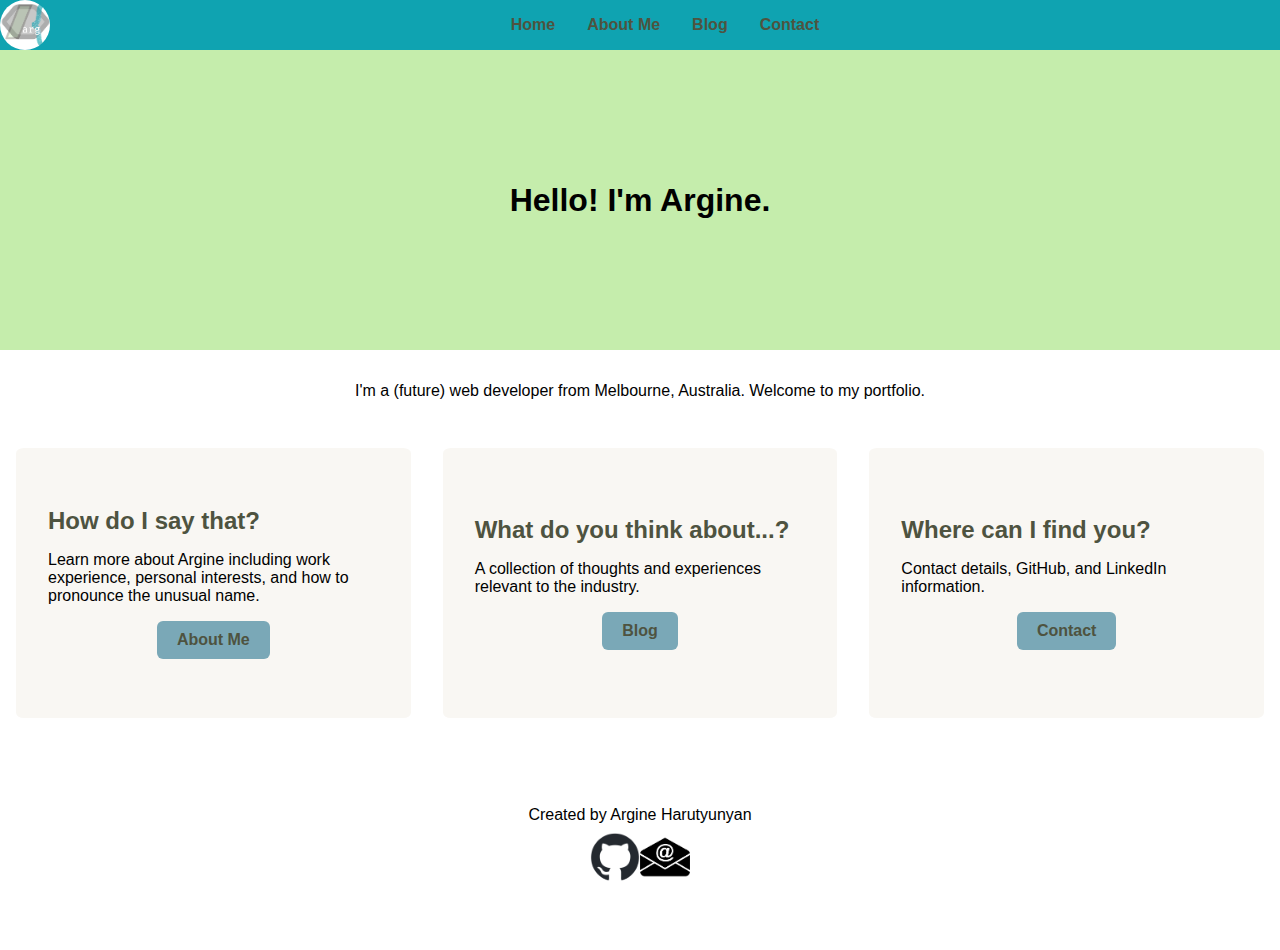
<file: src/index.html>
<!DOCTYPE html>
<html lang="en">
  <head>
    <meta charset="UTF-8" />
    <meta http-equiv="X-UA-Compatible" content="IE=edge" />
    <meta name="viewport" content="width=device-width, initial-scale=1.0" />
    <link rel="stylesheet" href="style.css" />

    <title>Argine</title>

    <!-- COMPONENT 1 - GRAPHIC, favicon -->
    <link rel="icon" type="image/x-icon" href="images/logo.png" />
  </head>
  <body>
    <!-- Navigation bar -->
    <header>
      <!-- COMPONENT 2 - GRAPHIC, logo -->
      <img src="images/logo.png" alt="argine logo" class="logo" />
      <nav>
        <div class="nav"><a href="/index.html" class="menu">Home</a></div>
        <div class="nav"><a href="/about.html" class="menu">About Me</a></div>
        <div class="nav"><a href="/blog.html" class="menu">Blog</a></div>
        <div class="nav"><a href="/contact.html" class="menu">Contact</a></div>
      </nav>
    </header>

    <!--Hero-->
    <header id="hero">
      <h1>Hello! I'm Argine.</h1>
    </header>
    <main>
         <!-- COMPONENT 1 - TEXT -->
      <div class="widecontent">
        I'm a (future) web developer from Melbourne, Australia. Welcome to my
        portfolio.
      </div>
      <!-- COMPONENT 2 - TEXT, styled text box -->
      <article id="box1">
        <h2>How do I say that?</h2>
        Learn more about Argine including work experience, personal interests,
        and how to pronounce the unusual name.
        <div class="button"><a href="about.html">About Me</a></div>
      </article>
      <article id="box2">
        <h2>What do you think about...?</h2>
        A collection of thoughts and experiences relevant to the industry.
        <div class="button"><a href="blog.html">Blog</a></div>
      </article>
      <article id="box3">
        <h2>Where can I find you?</h2>
        Contact details, GitHub, and LinkedIn information.
        <div class="button"><a href="contact.html">Contact</a></div>
      </article>
    </main>

    <!--Footer-->
    <footer>
      <p>Created by Argine Harutyunyan</p>
      <!-- External social links -->
      <div>
        <a
          href="https://github.com/arharutyu"
          target="_blank"
          rel="noopener noreferrer"
          ><img src="images/github-mark.png" alt="github logo" class="logo"
        /></a>
        <a href="mailto:13937@coderacademy.edu.au"
          ><img src="images/email-logo.png" alt="email logo" class="logosqr"
        /></a>
      </div>
    </footer>
  </body>
</html>
</file>
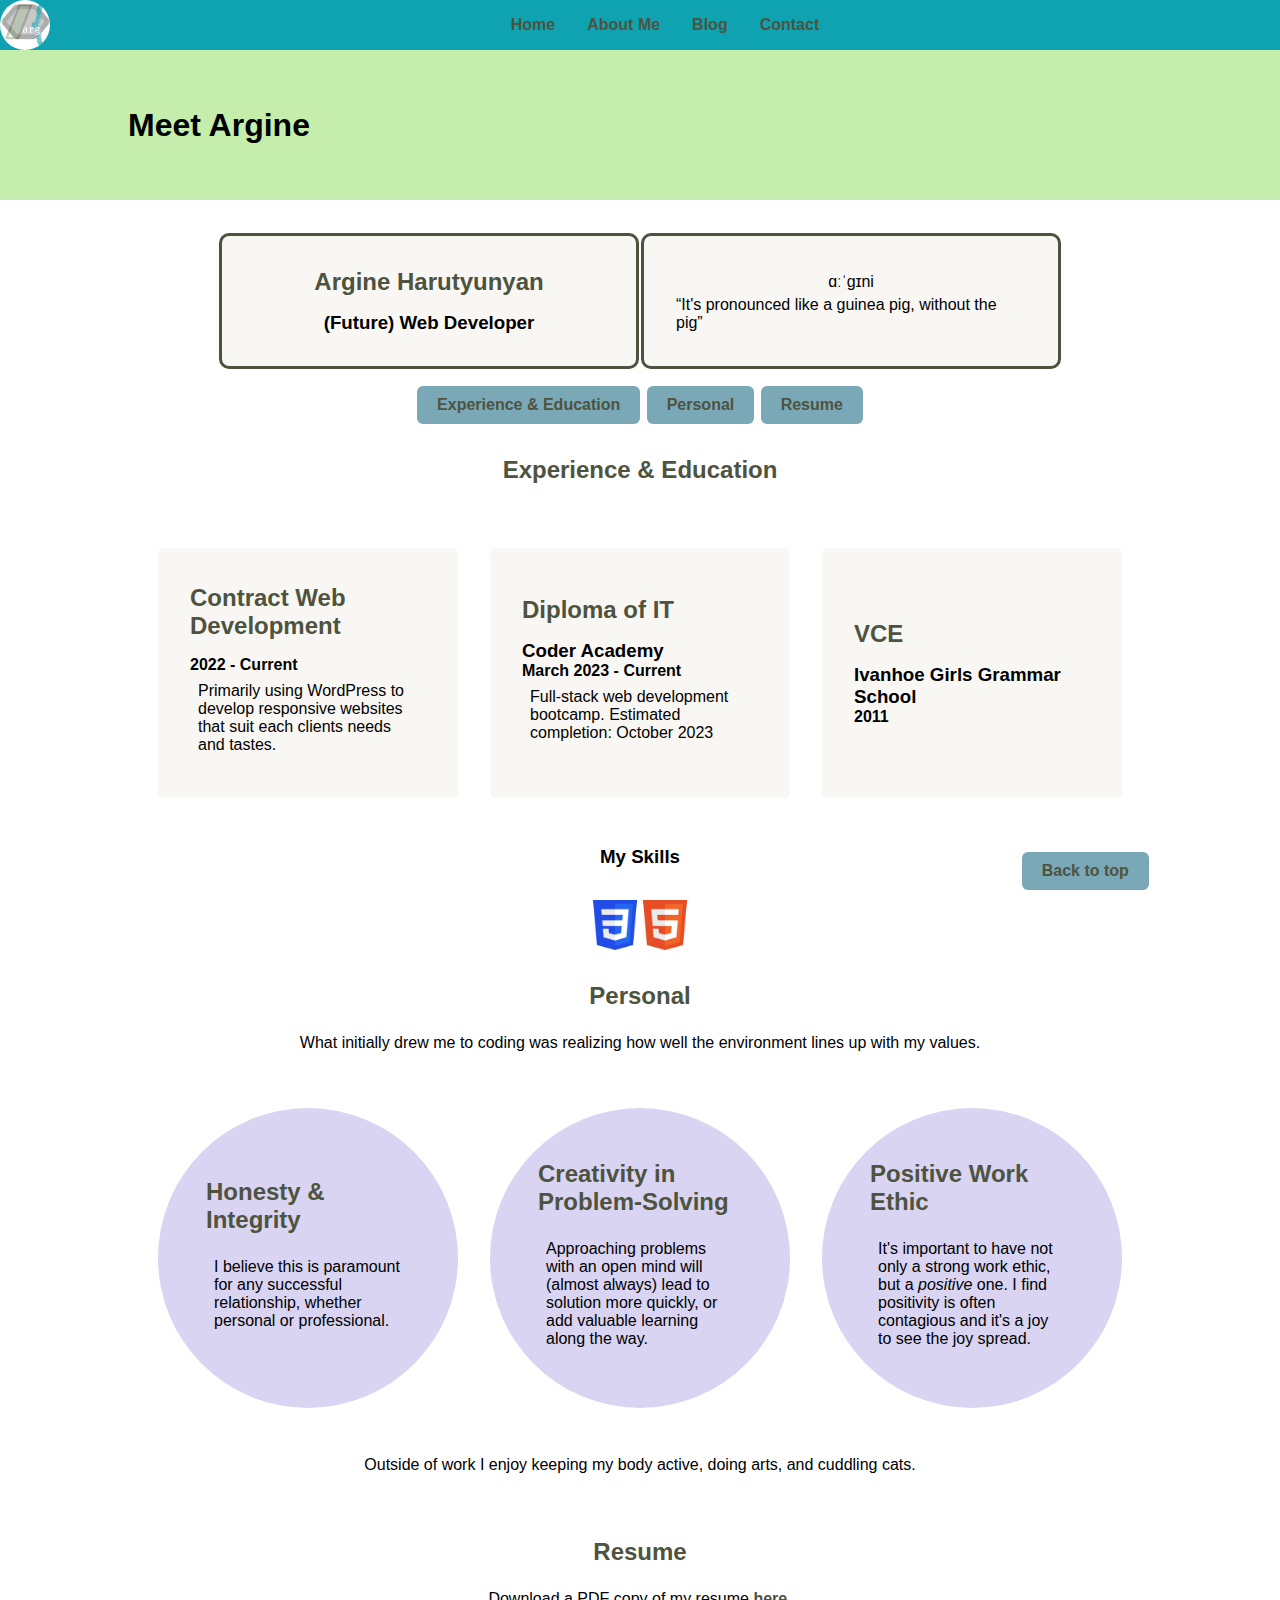
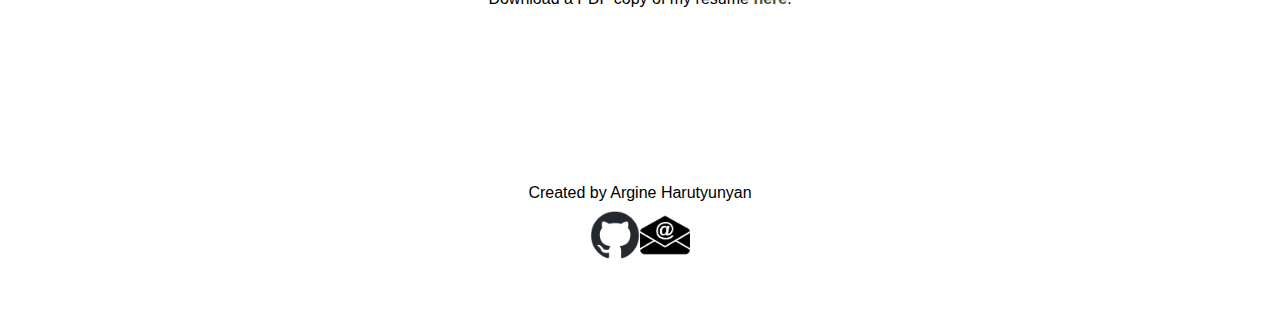
<file: src/about.html>
<!DOCTYPE html>
<html lang="en">
  <head>
    <meta charset="UTF-8" />
    <meta http-equiv="X-UA-Compatible" content="IE=edge" />
    <meta name="viewport" content="width=device-width, initial-scale=1.0" />
    <title>About Me</title>
    <link rel="stylesheet" href="style.css" />
  </head>
  <body>
    <header id="top">
      <img src="images/logo.png" alt="argine logo" class="logo" />
      <nav>
        <div class="nav"><a href="/index.html" class="menu">Home</a></div>
        <div class="nav"><a href="/about.html" class="menu">About Me</a></div>
        <div class="nav"><a href="/blog.html" class="menu">Blog</a></div>
        <div class="nav"><a href="/contact.html" class="menu">Contact</a></div>
      </nav>
    </header>
    <header class="smlhdr"><h1>Meet Argine</h1></header>
    <main>
      <div class="widebox">
        <h2>Argine Harutyunyan</h2>
        <h3>(Future) Web Developer</h3>
      </div>
      <!-- COMPONENT 3 - TEXT, styled text box -->
      <div class="widebox">
        <span> ɑːˈɡɪni </span>
        <q>It's pronounced like a guinea pig, without the pig</q>
      </div>
      <nav>
        <span class="button"> <a href="#exp"> Experience & Education</a></span>
        <span class="button"><a href="#personal">Personal</a></span>
        <span class="button"><a href="#resume">Resume</a></span>
      </nav>
      <div class="widecontent" id="exp">
        <h2>Experience & Education</h2>
      </div>
      <!-- COMPONENT 4 - TEXT, styled text box -->
      <article class="sqr">
        <h2>Contract Web Development</h2>

        <h4>2022 - Current</h4>
        <p>
          Primarily using WordPress to develop responsive websites that suit
          each clients needs and tastes.
        </p>
      </article>
      <article class="sqr">
        <h2>Diploma of IT</h2>
        <h3>Coder Academy</h3>
        <h4>March 2023 - Current</h4>
        <p>
          Full-stack web development bootcamp. Estimated completion: October
          2023
        </p>
      </article>
      <article class="sqr">
        <h2>VCE</h2>
        <h3>Ivanhoe Girls Grammar School</h3>
        <h4>2011</h4>
      </article>

      <div class="widecontent"><h3>My Skills</h3></div>
      <img src="images/CSS3_logo.png" alt="css logo" class="logosqr" />
      <img src="images/HTML5_Badge.png" alt="html logo" class="logosqr" />

      <div class="widecontent" id="personal">
        <h2>Personal</h2>
        <p>
          What initially drew me to coding was realizing how well the
          environment lines up with my values.
        </p>
      </div>

      <article class="rnd">
        <h2>Honesty & Integrity</h2>

        <p>
          I believe this is paramount for any successful relationship, whether
          personal or professional.
        </p>
      </article>
      <article class="rnd">
        <h2>Creativity in Problem-Solving</h2>

        <p>
          Approaching problems with an open mind will (almost always) lead to
          solution more quickly, or add valuable learning along the way.
        </p>
      </article>
      <article class="rnd">
        <h2>Positive Work Ethic</h2>
        <p>
          It's important to have not only a strong work ethic, but a
          <em>positive</em> one. I find positivity is often contagious and it's
          a joy to see the joy spread.
        </p>
      </article>
      <div class="widecontent">
        Outside of work I enjoy keeping my body active, doing arts, and cuddling
        cats.
      </div>

      <div class="widecontent" id="resume">
        <h2>Resume</h2>
        <p>
          Download a PDF copy of my resume
          <a href="mockresume.pdf" download="mockresume.pdf">here</a>.
        </p>
      </div>
      <div class="widecontent">
        <span class="button" id="btt">
          <a href="#top">Back to top</a>
        </span>
      </div>
    </main>

    <!--Footer-->
    <footer>
      <p>Created by Argine Harutyunyan</p>
      <!-- External social links -->
      <div>
        <a
          href="https://github.com/arharutyu"
          target="_blank"
          rel="noopener noreferrer"
          ><img src="images/github-mark.png" alt="github logo" class="logo"
        /></a>
        <a href="mailto:13937@coderacademy.edu.au"
          ><img src="images/email-logo.png" alt="email logo" class="logosqr"
        /></a>
      </div>
    </footer>
  </body>
</html>
</file>
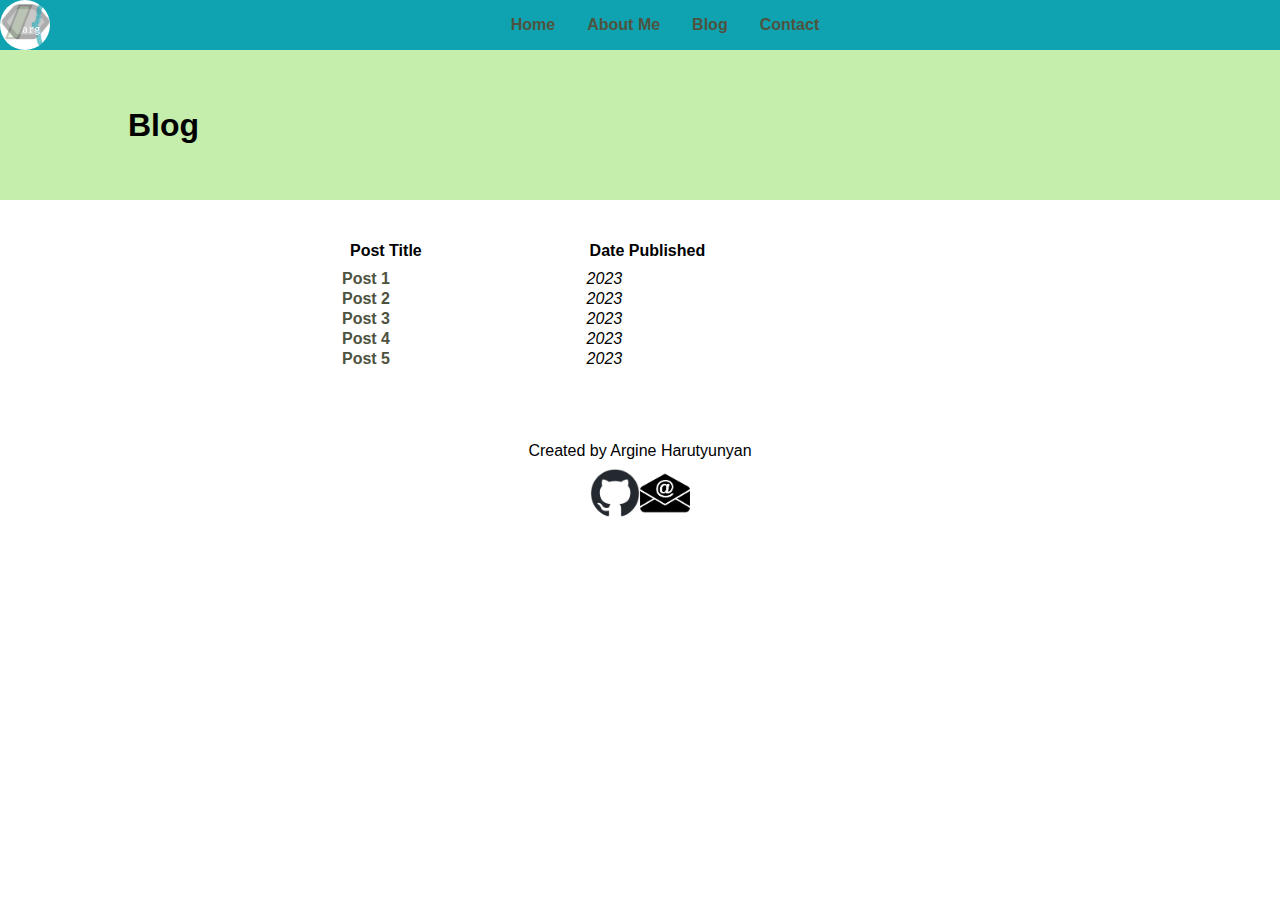
<file: src/blog.html>
<!DOCTYPE html>
<html lang="en">
  <head>
    <meta charset="UTF-8" />
    <meta http-equiv="X-UA-Compatible" content="IE=edge" />
    <meta name="viewport" content="width=device-width, initial-scale=1.0" />
    <title>Blog</title>
    <link rel="stylesheet" href="style.css" />
  </head>
  <body>
    <header>
      <img src="images/logo.png" alt="argine logo" class="logo" />
      <nav>
        <div class="nav"><a href="/index.html" class="menu">Home</a></div>
        <div class="nav"><a href="/about.html" class="menu">About Me</a></div>
        <div class="nav"><a href="/blog.html" class="menu">Blog</a></div>
        <div class="nav"><a href="/contact.html" class="menu">Contact</a></div>
      </nav>
    </header>
    <header class="smlhdr"><h1>Blog</h1></header>
    <main>
      <div></div>
      <table>
        <tr>
          <th>Post Title</th>
          <th>Date Published</th>
        </tr>
        <tr>
          <td>
            <a href="/blog-post.html#bp1">Post 1</a>
          </td>
          <td><time datetime="2023">2023</time></td>
        </tr>

        <tr>
          <td>
            <a href="/blog-post.html#bp2"> Post 2</a>
          </td>
          <td><time datetime="2023">2023</time></td>
        </tr>
        <tr>
          <td>
            <a href="/blog-post.html#bp3"> Post 3</a>
          </td>
          <td><time datetime="2023">2023</time></td>
        </tr>
        <tr>
          <td>
            <a href="/blog-post.html#bp4"> Post 4</a>
          </td>
          <td><time datetime="2023">2023</time></td>
        </tr>
        <tr>
          <td>
            <a href="/blog-post.html#bp5"> Post 5</a>
          </td>
          <td><time datetime="2023">2023</time></td>
        </tr>
      </table>
    </main>

    <!--Footer-->
    <footer>
      <p>Created by Argine Harutyunyan</p>
      <!-- External social links -->
      <div>
        <a
          href="https://github.com/arharutyu"
          target="_blank"
          rel="noopener noreferrer"
          ><img src="images/github-mark.png" alt="github logo" class="logo"
        /></a>
        <a href="mailto:13937@coderacademy.edu.au"
          ><img src="images/email-logo.png" alt="email logo" class="logosqr"
        /></a>
      </div>
    </footer>
  </body>
</html>
</file>
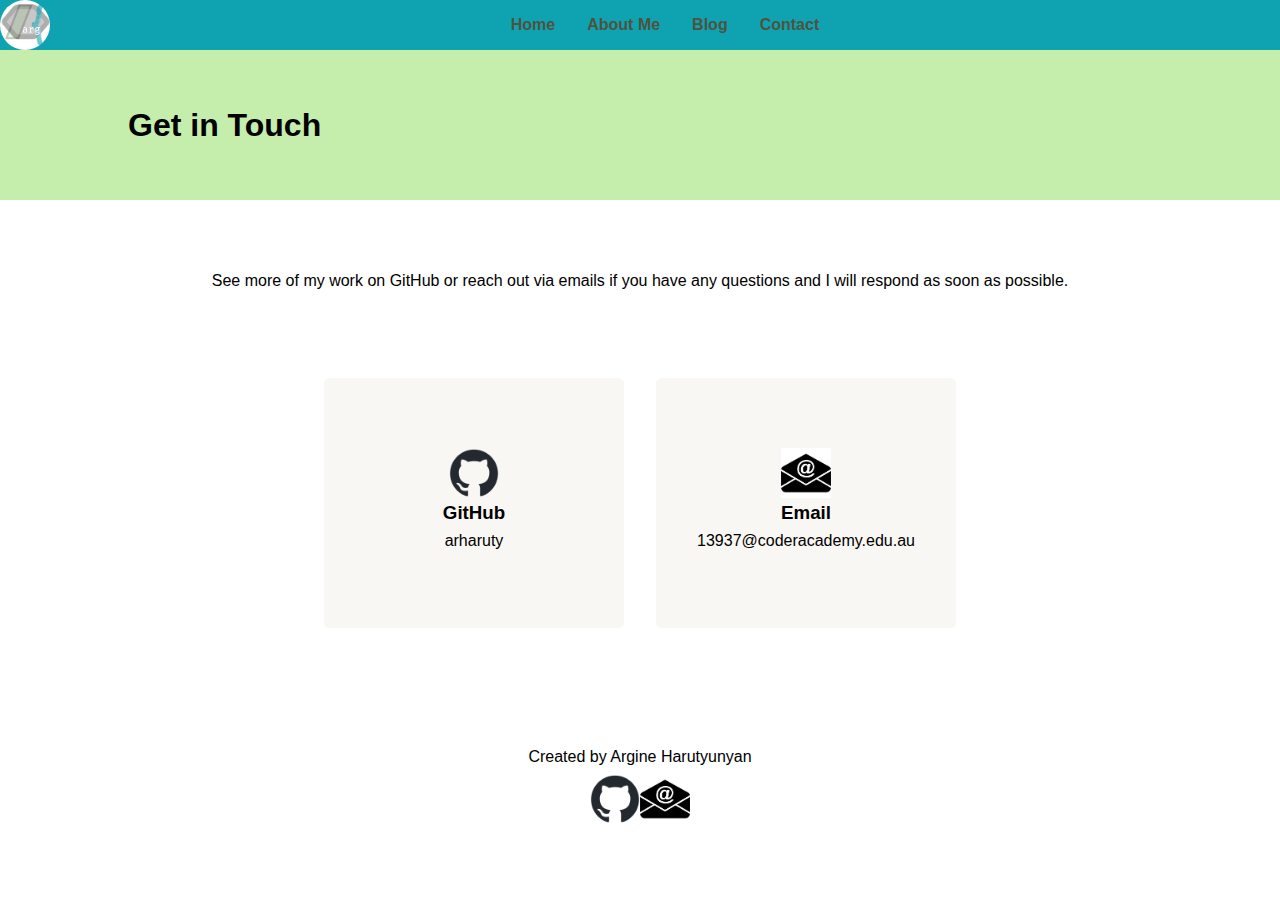
<file: src/contact.html>
<!DOCTYPE html>
<html lang="en">
<head>
    <meta charset="UTF-8">
    <meta http-equiv="X-UA-Compatible" content="IE=edge">
    <meta name="viewport" content="width=device-width, initial-scale=1.0">
    <title>Contact</title>
    <link rel="stylesheet" href="style.css"> 
</head>
<body>

    <header>
        <img src="images/logo.png" alt="argine logo" class="logo">
        <nav>
          <div class="nav"><a href="/index.html" class="menu">Home</a></div>
          <div class="nav"><a href="/about.html" class="menu">About Me</a></div>
          <div class="nav"><a href="/blog.html" class="menu">Blog</a></div>
          <div class="nav"><a href="/contact.html" class="menu">Contact</a></div>
        </nav>
      </header>

      
       <header class="smlhdr"> <h1>Get in Touch</h1> </header>
       <main>
       <div class="content">
        <p>See more of my work on GitHub or reach out via emails if you have any questions and I will respond as soon as possible.</p>
       </div>
        <!-- COMPONENT 4 - GRAPHIC, logo + external link -->
       <div class="content"><article>
        <a href="https://github.com/arharutyu" target="_blank" rel="noopener noreferrer"><img src="images/github-mark.png" alt="github logo" class="logo"></a>
        <h3>GitHub</h3>
       <p> arharuty </p></article><article>
        <a href="mailto:13937@coderacademy.edu.au"><img src="images/email-logo.png" alt="email logo" class="logosqr"></a>
      <h3>Email</h3>
    <p>13937@coderacademy.edu.au</p>  </article></div>  
    </main>
    
        <!--Footer-->
        <footer>
            <p>Created by Argine Harutyunyan</p>
            <!-- External social links -->
            <div>
              <a href="https://github.com/arharutyu" target="_blank" rel="noopener noreferrer"><img src="images/github-mark.png" alt="github logo" class="logo"></a>
              <a href="mailto:13937@coderacademy.edu.au"><img src="images/email-logo.png" alt="email logo" class="logosqr"></a>
            </div>
          </footer>
</body>
</html>
</file>
<file: src/style.css>
* {
  box-sizing: border-box;
  margin: 0;
  padding: 0;
}

html {
  font-family: sans-serif;
  scroll-behavior: smooth;
}

body {
  margin: 0;
}

nav {
  display: flex;
  width: 100%;
  justify-content: center;
}

header {
  display: flex;
  background-color: #0fa3b1;
}

table {
  width: 100%;
  max-width: 600px;
}

th {
  text-align: left;
  padding: 0.5em;
}

#btt {
  position: fixed;
  bottom: 10px;
  right: 10%;
}

main {
  display: flex;
  flex-wrap: wrap;

  justify-content: center;
}

div {
  display: flex;
}

p {
  margin: 0.5rem;
}
article {
  display: flex;
  flex-direction: column;
  justify-content: center;
  background-color: #f9f7f3;
  padding: 2em;
  margin: 1em;
  min-height: 250px;
  min-width: 200px;
  height: 30%;
  width: 100%;
  border-radius: 2%;
}

h1 {
  text-align: center;
}

h2 {
  padding-bottom: 1rem;
  color: #4e5340;
}

a:link {
  color: #4e5340;
  text-decoration: none;
  font-weight: bolder;
}

a:visited {
  color: #4e5340;
}

a:hover {
  color: #4e5340;
}

a:active {
  color: #dbfeb8;
}

.button {
  width: max-content;
  margin-top: 1rem;
  margin-left: 0.2rem;
  margin-right: 0.2rem;
  background-color: #4e5340;
  color: #c5edac;
  padding: 10px 20px;
  text-align: center;
  text-decoration: none;
  color: #ffffff;
  background-color: #7aa8b7;
  border-radius: 6px;
  outline: none;
  transition: 0.3s;
  align-self: center;
}

.button:hover {
  background-color: #eddea4;
}

.widebox {
  width: 100%;
  max-width: 420px;
  background-color: #f9f7f3;
  flex-direction: column;
  align-items: center;
  padding: 2rem;
  border-radius: 10px;
  margin: 1px;
  border-color: #4e5340;
  border-style: solid;
}

.content {
  padding: 2rem;
  flex-wrap: wrap;
  text-align: center;
}

.widecontent {
  flex-direction: column;
  padding: 2rem;
  flex-wrap: wrap;
  text-align: center;
  justify-content: center;
  align-items: center;
  width: 100%;
}

.logo {
  height: 50px;
  border-radius: 50%;
}

.logosqr {
  height: 50px;
}

.menu {
  height: 3rem;
  padding: 1rem;
}

.menu:hover {
  background-color: #c5edac;
  color: #4e5340;
  font-style: italic;
  font-weight: bolder;
}

.smlhdr {
  min-height: 150px;
  height: 20%;
  align-items: center;
  background-color: #c5edac;
  padding-left: 10%;
  margin-bottom: 2em;
}

.bloghdr {
  padding-top: 1em;
  padding-bottom: 1em;
  text-align: center;
  justify-content: center;
  align-items: center;
  background-color: #c5edac;
  margin-bottom: 2em;
  width: 100%;
}

.brk {
  height: 1500px;
}
article.sqr {
  max-width: 300px;
}

article.rnd {
  width: 300px;
  height: 300px;
  border-radius: 50%;
  padding: 3em;
  background-color: #d8d4f2;
}

time {
  font-style: italic;
  padding: 0 5px;
}

span {
  padding: 5px;
}

.blogcnt {
  width: 100%;
  padding: 10px 0;
}

.blogimg {
  max-width: 100%;
  display: block;
  padding: 10px;
}

.blog {
  display: flex;
  justify-content: center;
  width: 100%;
  padding: 10px 0;
}

#hero {
  justify-content: center;
  align-items: center;
  min-height: 300px;
  height: 30%;
  background-color: #c5edac;
}

footer {
  display: flex;
  flex-direction: column;
  align-items: center;
  padding: 4em;
}

/* Tablet Mode */
@media only screen and (min-width: 601px) and (max-width: 960px) {
  [id^="box"] {
    flex: 1;
    min-width: 40vw;
    height: 30vh;
    min-height: 270px;
  }
  [id="box3"] {
    flex: 2;
    min-height: fit-content;
  }
  .content {
    max-width: 1000px;
  }
  .blogcnt {
    width: 50%;
    padding: 10px 0;
  }

  .blogimg {
    max-width: 50%;
    max-height: fit-content;
  }
}

/* Desktop Mode */
@media only screen and (min-width: 961px) {
  [id^="box"] {
    flex: 1;
    min-width: 200px;
    height: 30vh;
    min-height: min-content;
    max-width: 400px;
  }
  [id="box3"] {
    flex: 1;
  }

  .content {
    max-width: 1000px;
    width: 75vw;
    justify-content: center;
  }
  article {
    max-width: 300px;
  }

  .blogcnt {
    width: 70%;
    padding: 10px 0;
  }

  .blogimg {
    max-width: 30%;
    max-height: 500px;
  }
}
</file>
